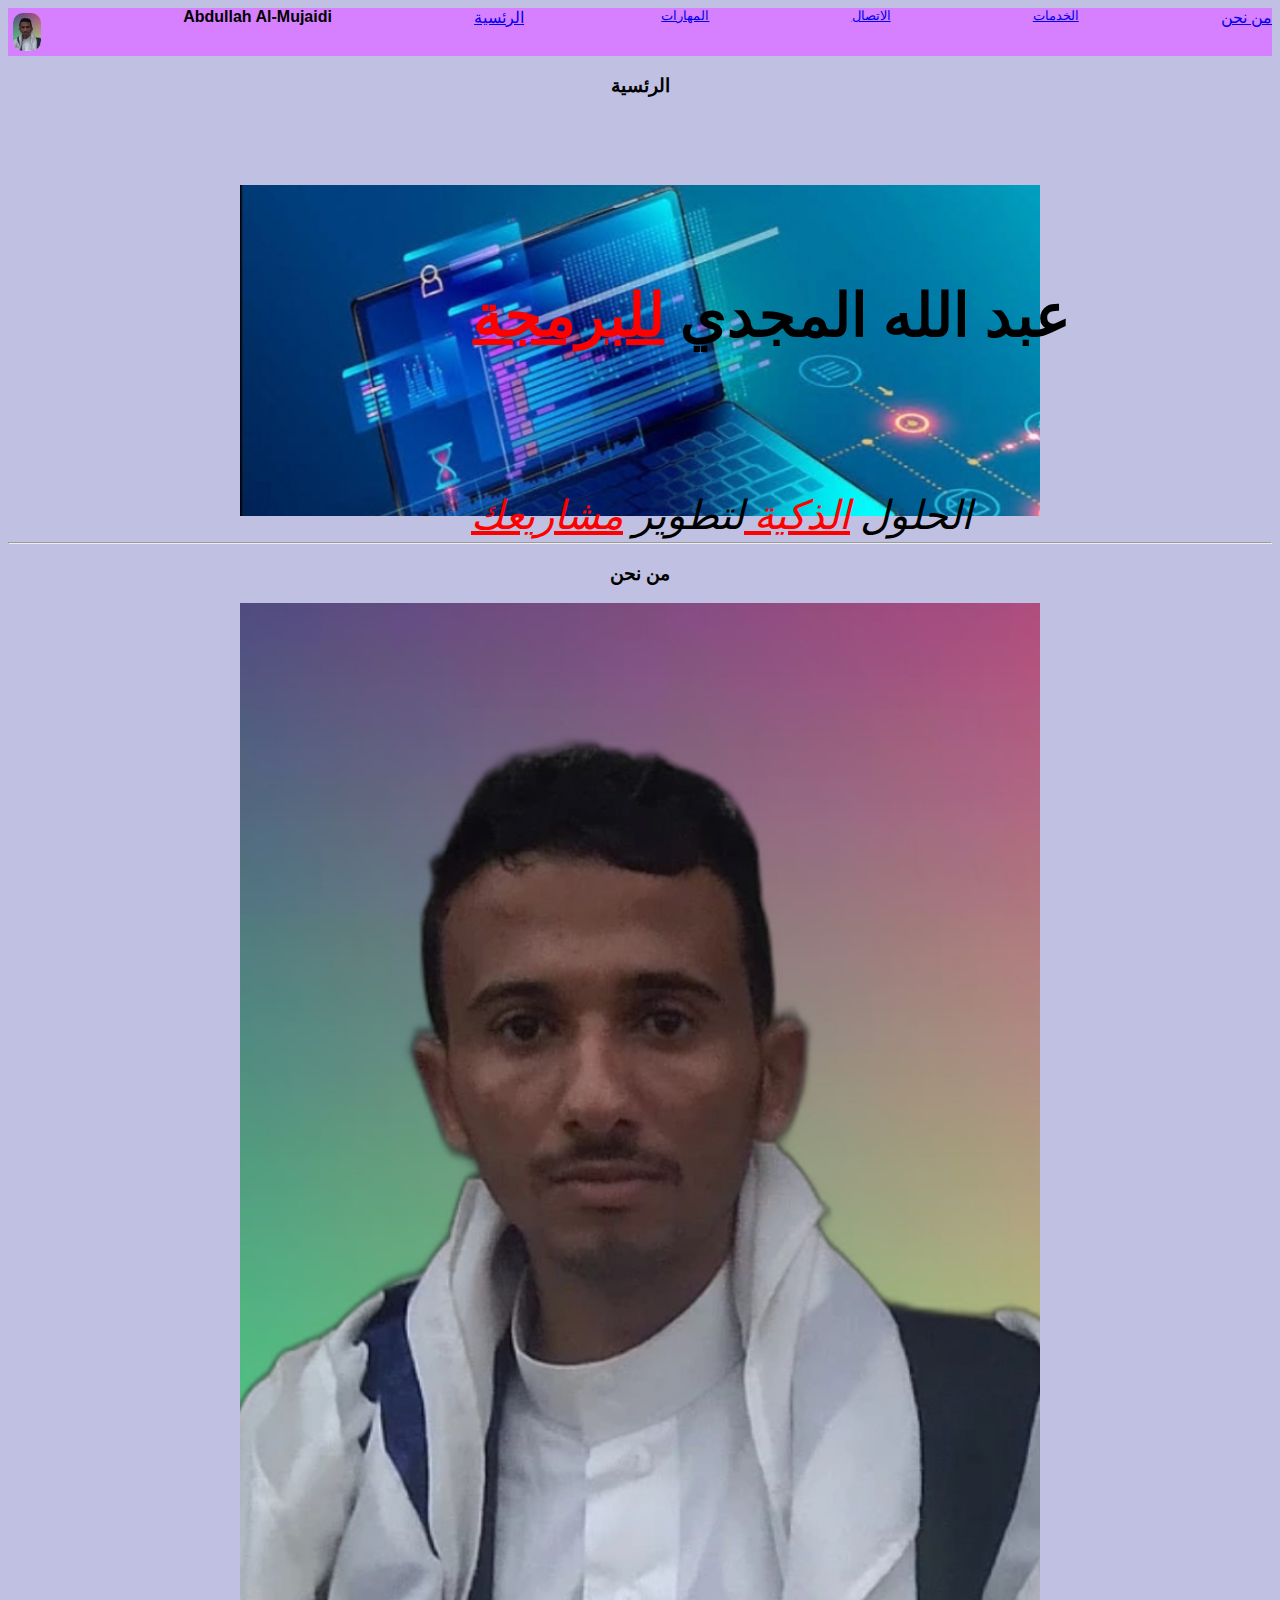
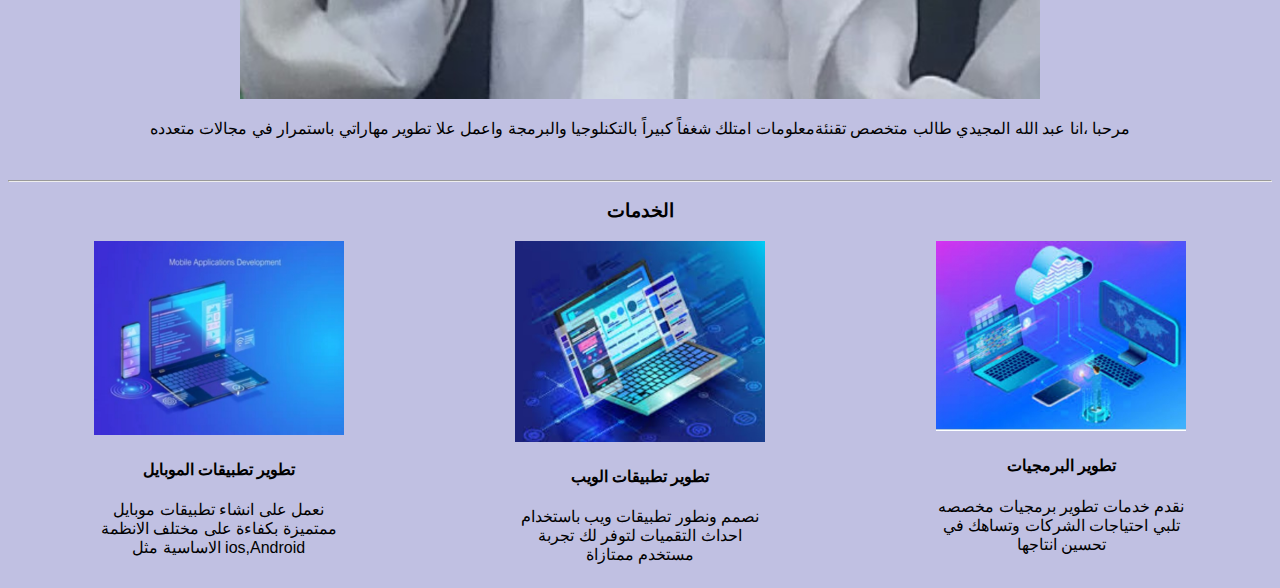
<file: index.html>
<!DOCTYPE html>
<html lang="en">
<head>
    <meta charset="UTF-8">
    <meta name="viewport" content="width=device-width, initial-scale=1.0">
    <title>Document</title>
    <link rel="stylesheet" href="home.css">
</head>
<body>
    
   <header> 
    
    <img src="images/pro.jpg" width="28" id="pro">
    <strong id="name">Abdullah Al-Mujaidi</strong>

<a href="#home" class ="home">الرئسية</a>
<a href="skiles.html" id="skiles">المهارات</a>
<a href="comm.html" id="communction">الاتصال</a>
<a href="#services" id="servise">الخدمات </a>
<a href="#we"> من نحن</a>


   </header>
   <h3>الرئسية</h3> 
   <section id="home">
  


<!-- <img src="images/home.jpg" alt="" width="90%"> -->
<h2 >عبد الله المجدي <u> للبرمجة</u></h2>
<i>الحلول <u> الذكية </u> لتطوير <u> مشاريعك</u> </i>
</section>
<br>
<hr>
<section id="we">
    <h3>من نحن</h3>
    <img src="images/pro.jpg" alt="" width="90%" >
    <p>مرحبا ،انا عبد الله المجيدي طالب متخصص تقنئةمعلومات 
        امتلك شغفاً كبيراً بالتكنلوجيا والبرمجة واعمل علا تطوير مهاراتي باستمرار في مجالات متعدده
    </p>
</section>
<br>
<hr>
<section id="services">
<h3>الخدمات</h3>
<div class="img_container">
    <div >
        <img src="images/mobile.jpg" alt="" width="250">
        <h4>تطوير تطبيقات الموبايل</h4>
        <p id="desc">نعمل على انشاء تطبيقات موبايل ممتميزة بكفاءة على مختلف الانظمة الاساسية مثل ios,Android</p>
    </div>
    <div >
        <img src="images/web.jpg" alt="" width="250">
        <h4>تطوير تطبيقات الويب</h4>
        <p id="desc">نصمم ونطور تطبيقات ويب باستخدام احداث التقميات لتوفر لك تجربة مستخدم ممتازاة</p>
    </div>
    
    <div >
        <img src="images/program.jpg" alt="" width="250">
        <h4>تطوير البرمجيات </h4>
        <p id="desc">نقدم خدمات تطوير برمجيات مخصصه تلبي احتياجات الشركات وتساهك في تحسين انتاجها</p>
    </div>
</div>


</section>

</body>
</html>
</file>
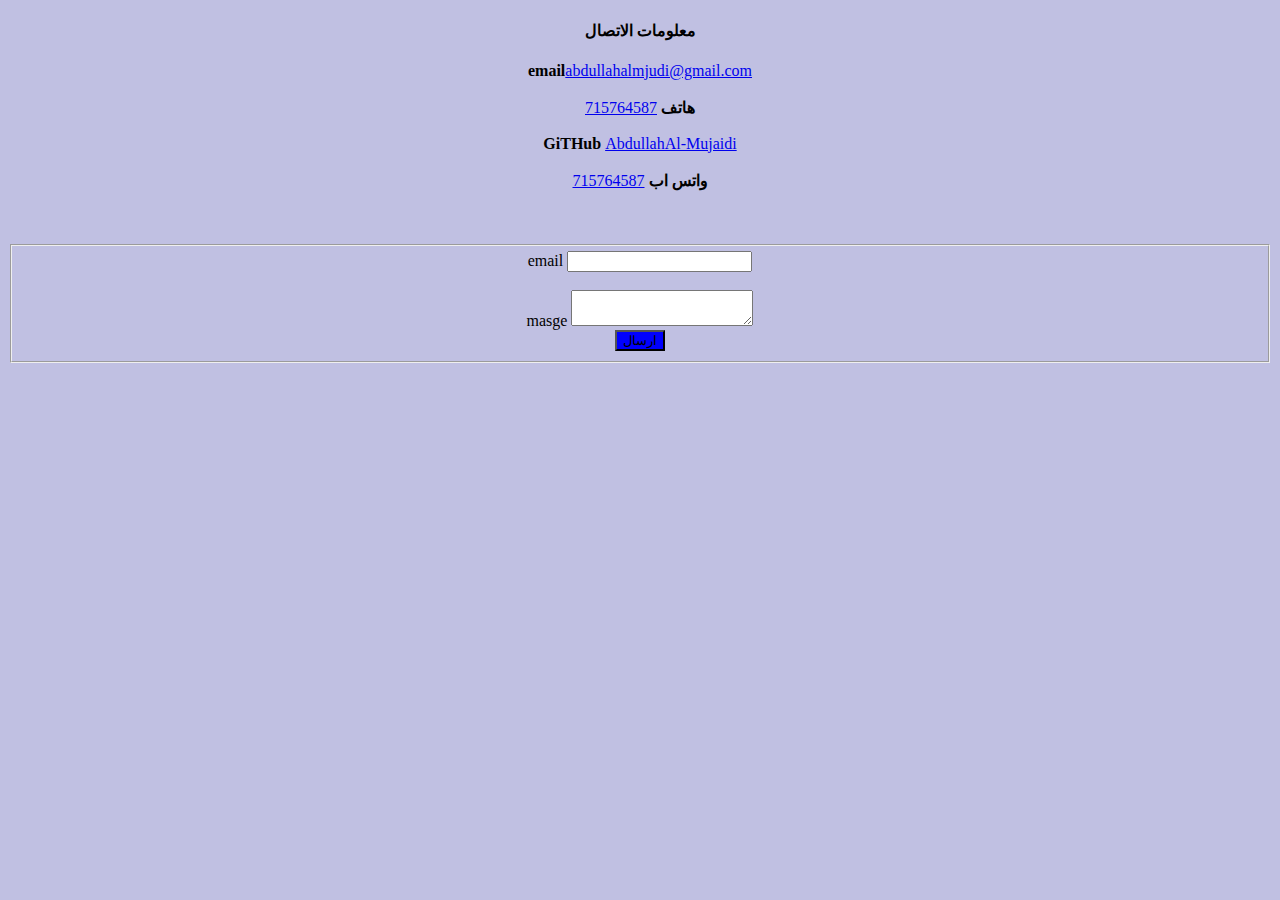
<file: comm.html>
<!DOCTYPE html>
<html lang="en">
<head>
    <meta charset="UTF-8">
    <meta name="viewport" content="width=device-width, initial-scale=1.0">
    <title>Document</title>
    <link rel="stylesheet" href="comm.css">
</head>
<body >
  <h4>معلومات الاتصال </h4> 
  <strong>email</strong><a href="mailto:abdullahalmjudi@gmail.com">abdullahalmjudi@gmail.com</a> 
  <br>
  <br>
  <strong>هاتف   </strong><a href="tel:715764587"target="_blank"> 715764587</a>
    <br>
    <br>
    <strong>  GiTHub </strong><a href="https//github.com/AbdullahAl-Mujaidi"target="_blank">AbdullahAl-Mujaidi</a>
        <br>
        <br>
        <strong>واتس اب   </strong><a href="//wa.me/967715764587"target="_blank"> 715764587</a>
 <br>
 <br>
 <br>
 <br>
 <fieldset>
<form action="">
  <label for="email">email</label>
  <input type="email" id="email">
  <br>
  <br>
  <label for="masge">masge</label>
  <textarea name="masge"  id="masge"></textarea>
  <br>
  <input type="submit" value="ارسال" id="submit">
</form>
</fieldset>
</body>
</html>
</file>
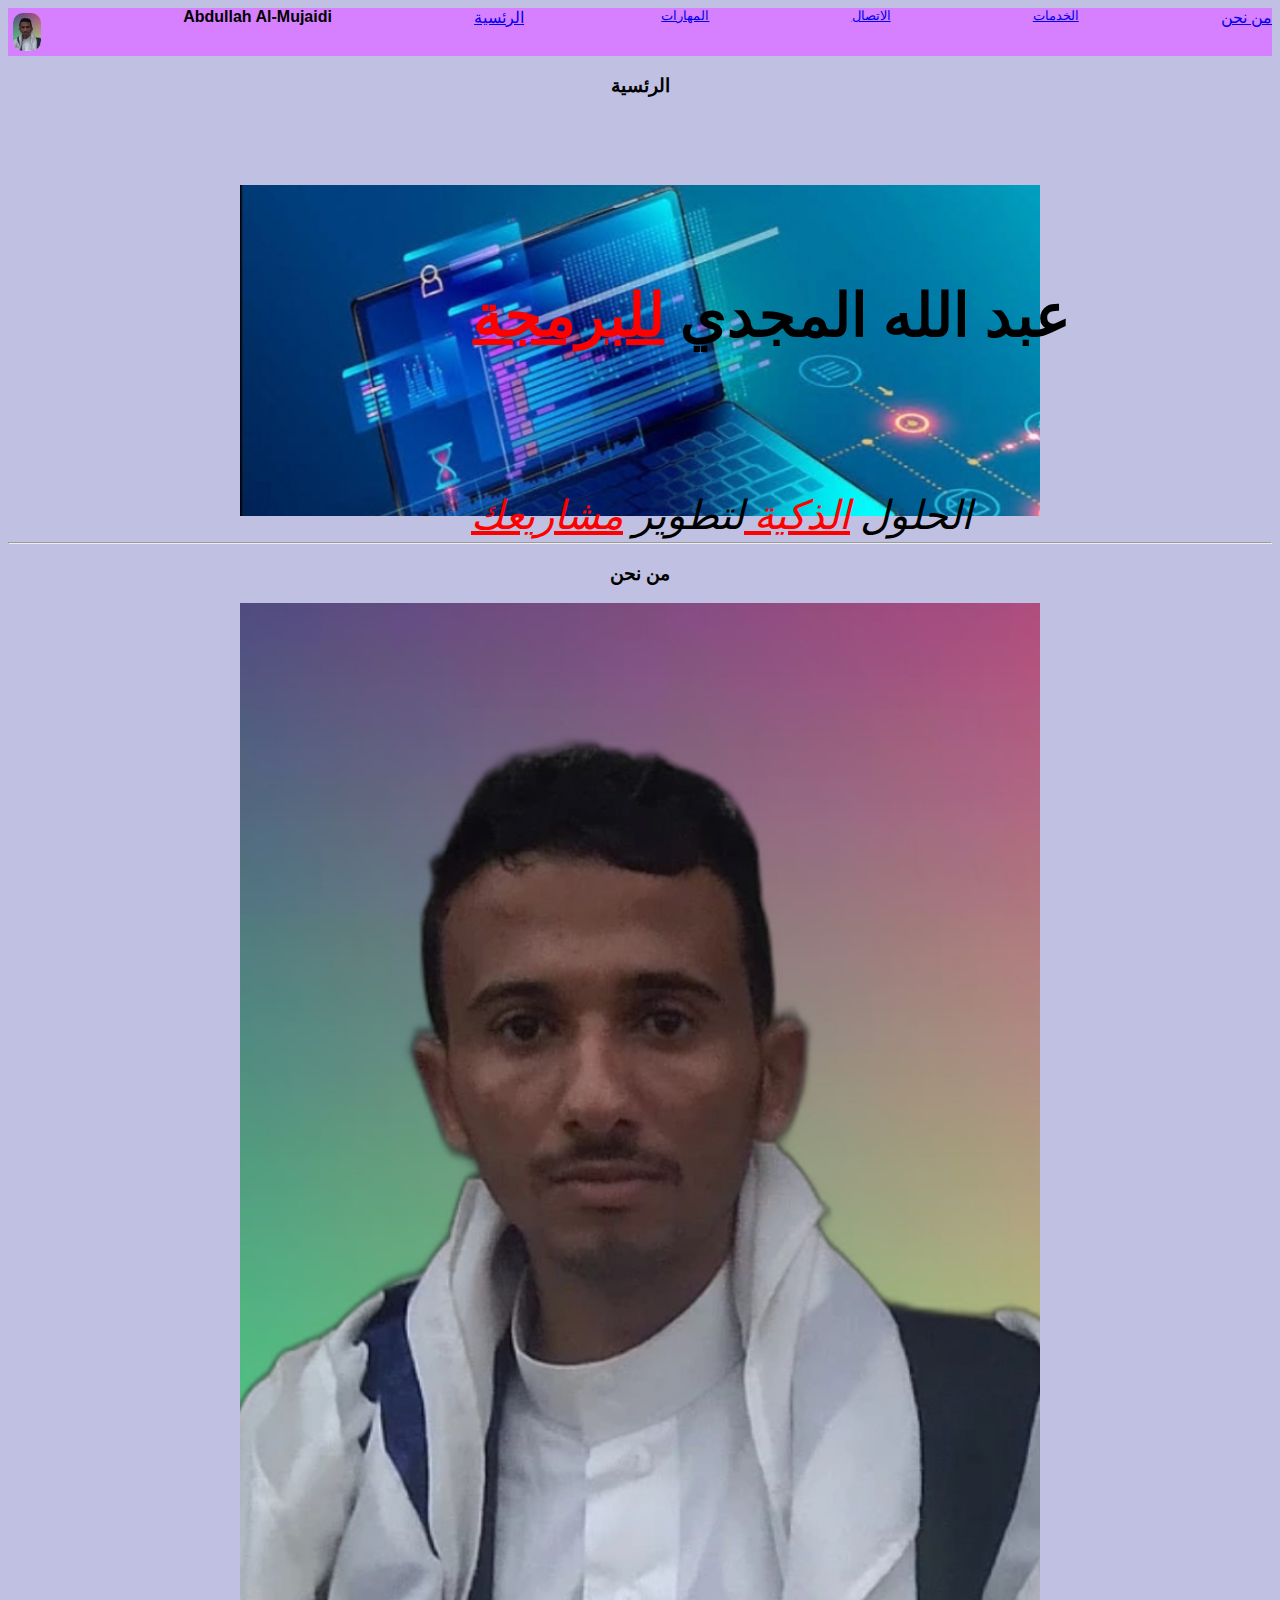
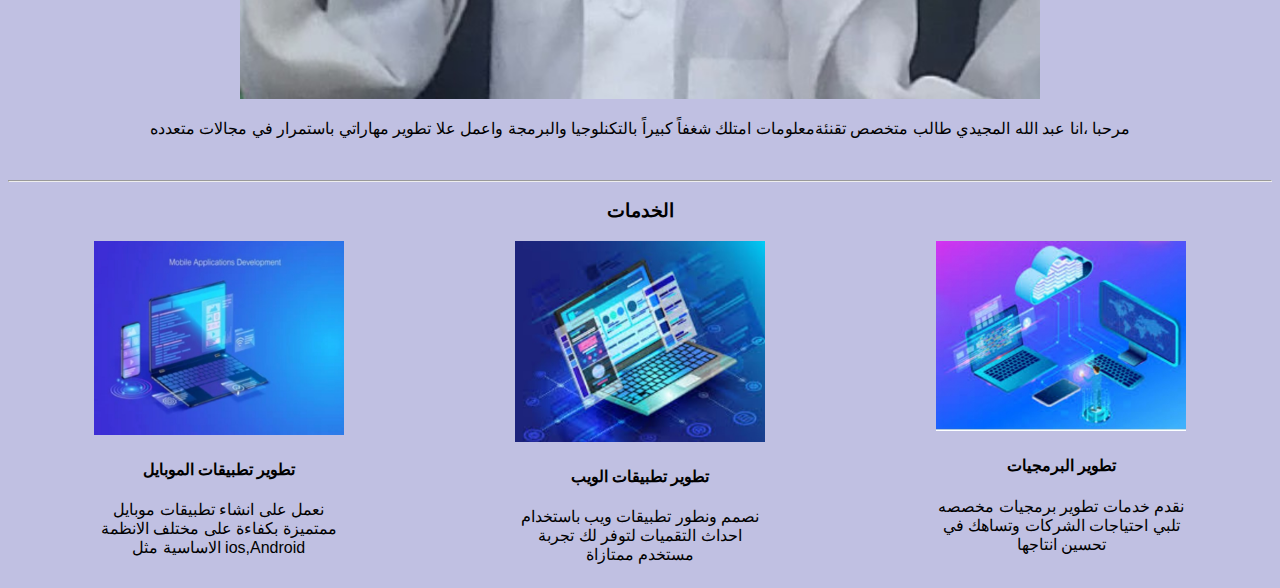
<file: home1.html>
<!DOCTYPE html>
<html lang="en">
<head>
    <meta charset="UTF-8">
    <meta name="viewport" content="width=device-width, initial-scale=1.0">
    <title>Document</title>
    <link rel="stylesheet" href="home.css">
</head>
<body>
    
   <header> 
    
    <img src="images/pro.jpg" width="28" id="pro">
    <strong id="name">Abdullah Al-Mujaidi</strong>

<a href="#home" class ="home">الرئسية</a>
<a href="skiles.html" id="skiles">المهارات</a>
<a href="comm.html" id="communction">الاتصال</a>
<a href="#services" id="servise">الخدمات </a>
<a href="#we"> من نحن</a>


   </header>
   <h3>الرئسية</h3> 
   <section id="home">
  


<!-- <img src="images/home.jpg" alt="" width="90%"> -->
<h2 >عبد الله المجدي <u> للبرمجة</u></h2>
<i>الحلول <u> الذكية </u> لتطوير <u> مشاريعك</u> </i>
</section>
<br>
<hr>
<section id="we">
    <h3>من نحن</h3>
    <img src="images/pro.jpg" alt="" width="90%" >
    <p>مرحبا ،انا عبد الله المجيدي طالب متخصص تقنئةمعلومات 
        امتلك شغفاً كبيراً بالتكنلوجيا والبرمجة واعمل علا تطوير مهاراتي باستمرار في مجالات متعدده
    </p>
</section>
<br>
<hr>
<section id="services">
<h3>الخدمات</h3>
<div class="img_container">
    <div >
        <img src="images/mobile.jpg" alt="" width="250">
        <h4>تطوير تطبيقات الموبايل</h4>
        <p id="desc">نعمل على انشاء تطبيقات موبايل ممتميزة بكفاءة على مختلف الانظمة الاساسية مثل ios,Android</p>
    </div>
    <div >
        <img src="images/web.jpg" alt="" width="250">
        <h4>تطوير تطبيقات الويب</h4>
        <p id="desc">نصمم ونطور تطبيقات ويب باستخدام احداث التقميات لتوفر لك تجربة مستخدم ممتازاة</p>
    </div>
    
    <div >
        <img src="images/program.jpg" alt="" width="250">
        <h4>تطوير البرمجيات </h4>
        <p id="desc">نقدم خدمات تطوير برمجيات مخصصه تلبي احتياجات الشركات وتساهك في تحسين انتاجها</p>
    </div>
</div>


</section>

</body>
</html>
</file>
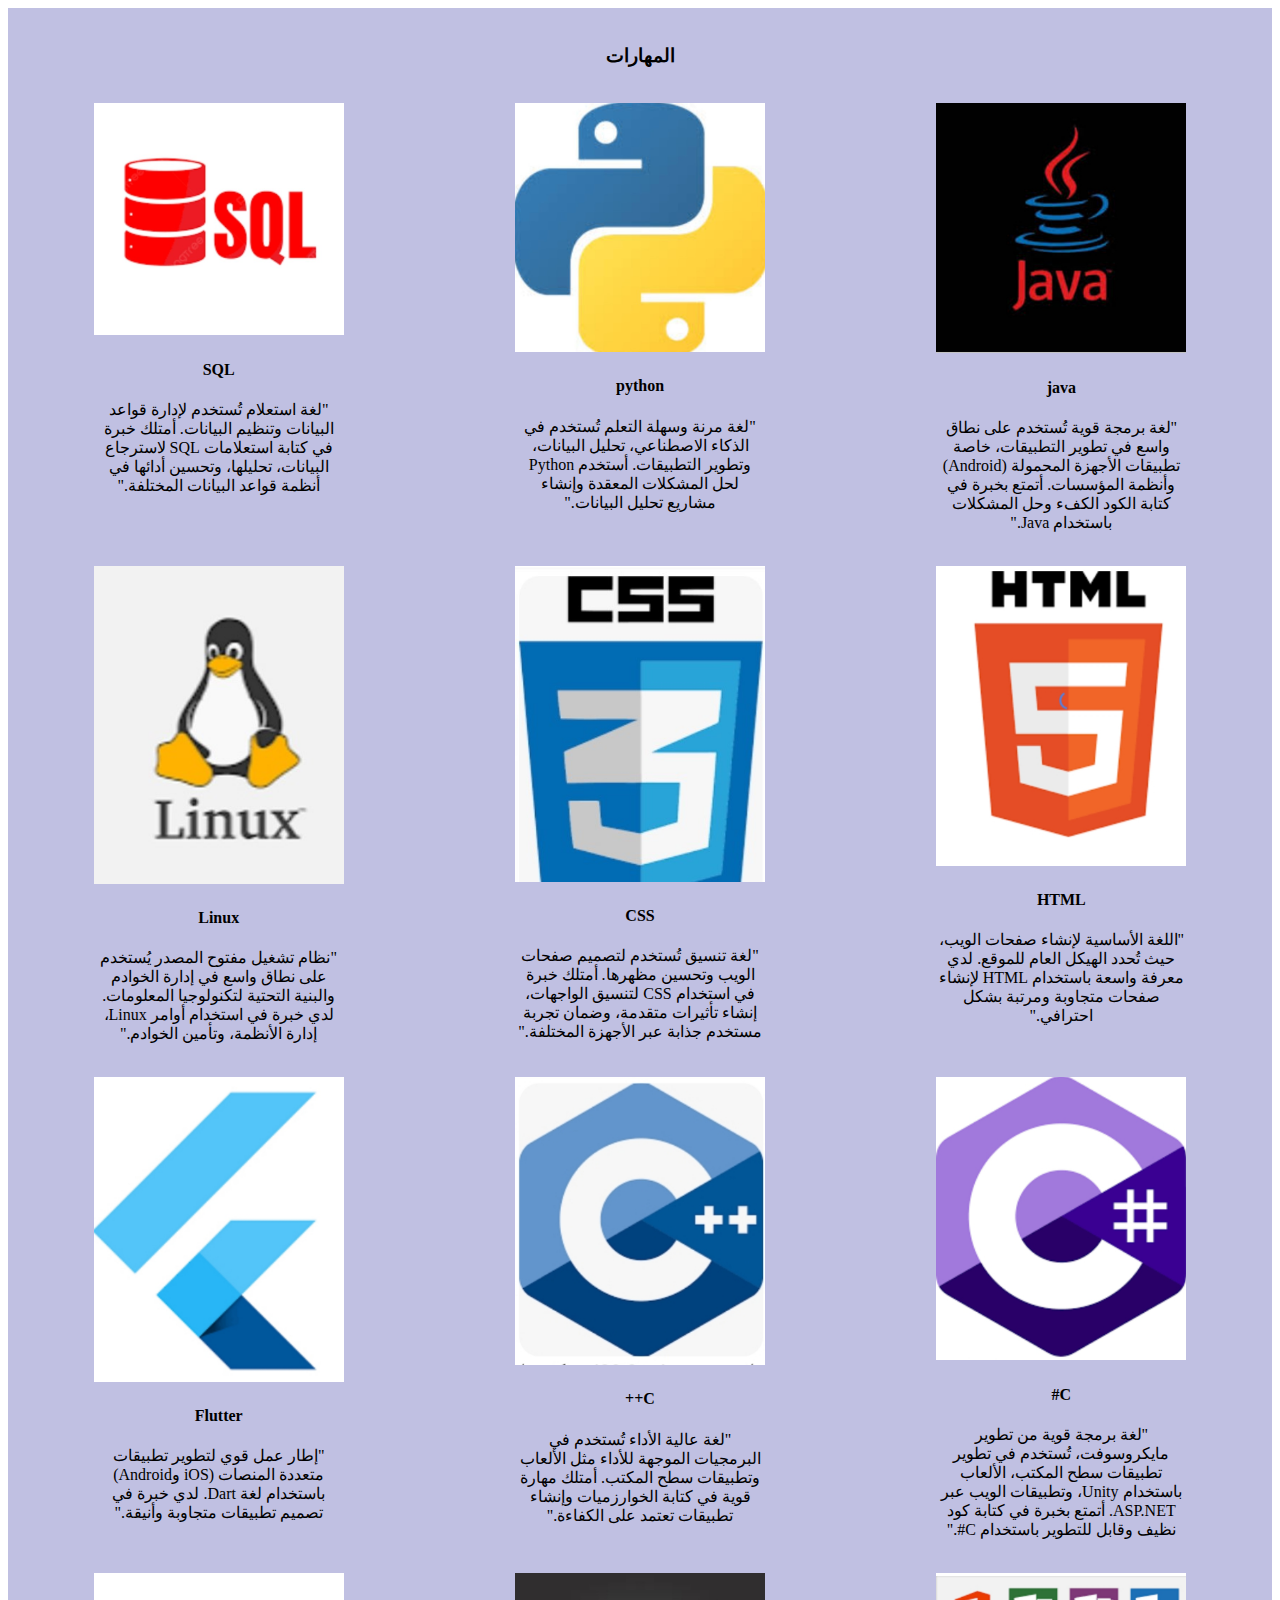
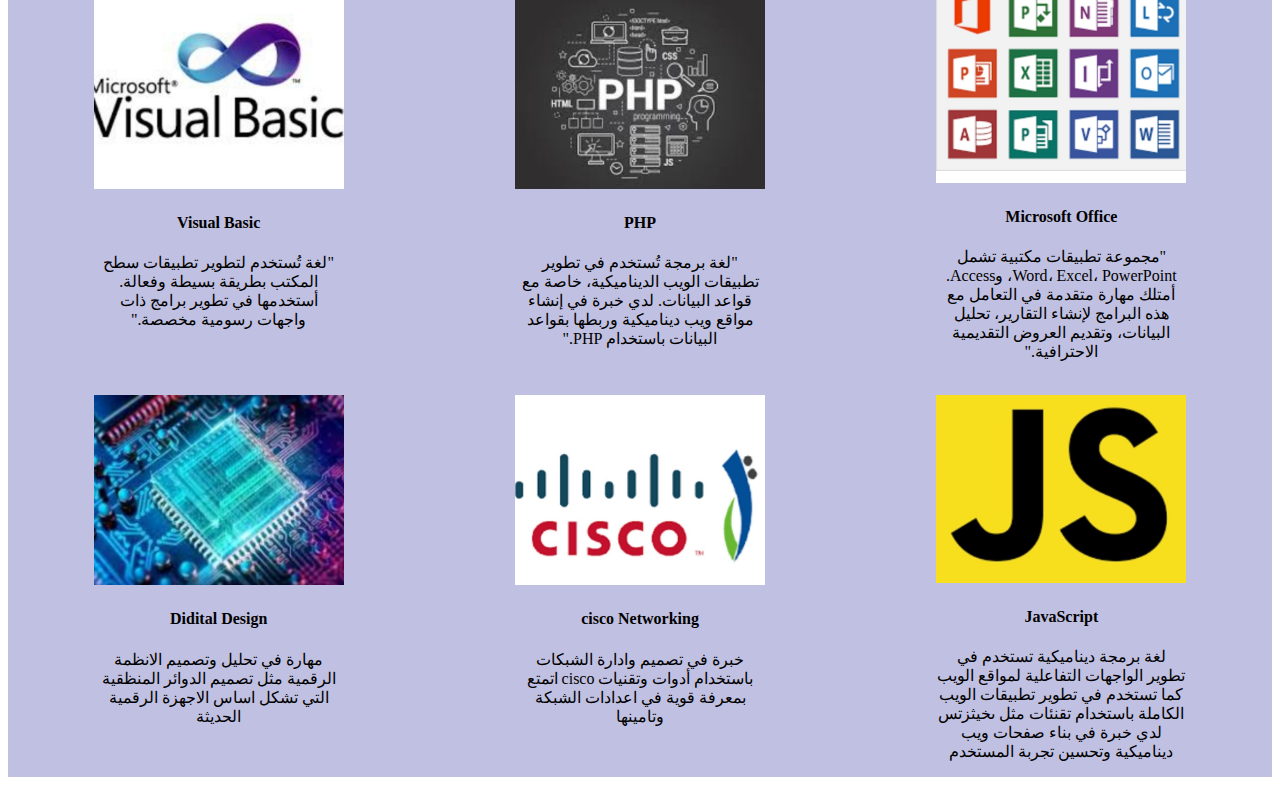
<file: skiles.html>
<!DOCTYPE html>
<html lang="en" dec="rtl">
<head>
    <meta charset="UTF-8">
    <meta name="viewport" content="width=device-width, initial-scale=1.0">
    <title>Document</title>
    <link rel="stylesheet" href="skiles.css">
</head>
<body>
    <section class="home">
        <br>
        <h3>المهارات</h3>
        <br>
        <div class="img_container">
            <div >
                <img src="images/java.jpg" alt="" width="250">
                <h4>java  </h4>
                <p id="desc">"لغة برمجة قوية تُستخدم على نطاق واسع في تطوير التطبيقات، خاصة تطبيقات الأجهزة المحمولة (Android) وأنظمة المؤسسات. أتمتع بخبرة في كتابة الكود الكفء وحل المشكلات باستخدام Java."</p>
            </div>
            <div >
                <img src="images/python.jpg" alt="" width="250">
                <h4>python  </h4>
                <p id="desc"> "لغة مرنة وسهلة التعلم تُستخدم في الذكاء الاصطناعي، تحليل البيانات، وتطوير التطبيقات. أستخدم Python لحل المشكلات المعقدة وإنشاء مشاريع تحليل البيانات."</p>
            </div>
            
            <div >
                <img src="images/sql.jpg" alt="" width="250">
                <h4>SQL  </h4>
                <p id="desc">"لغة استعلام تُستخدم لإدارة قواعد البيانات وتنظيم البيانات. أمتلك خبرة في كتابة استعلامات SQL لاسترجاع البيانات، تحليلها، وتحسين أدائها في أنظمة قواعد البيانات المختلفة."</p>
            </div>
        </div>
        <br>
        <div class="img_container">
            <div >
                <img src="images/html.jpg" alt="" width="250">
                <h4> HTML</h4>
                <p id="desc">"اللغة الأساسية لإنشاء صفحات الويب، حيث تُحدد الهيكل العام للموقع. لدي معرفة واسعة باستخدام HTML لإنشاء صفحات متجاوبة ومرتبة بشكل احترافي."</p>
            </div>
            <div >
                <img src="images/css.jpg" alt="" width="250">
                <h4>CSS</h4>
                <p id="desc">"لغة تنسيق تُستخدم لتصميم صفحات الويب وتحسين مظهرها. أمتلك خبرة في استخدام CSS لتنسيق الواجهات، إنشاء تأثيرات متقدمة، وضمان تجربة مستخدم جذابة عبر الأجهزة المختلفة."</p>
            </div>
            
            <div >
                <img src="images/linux.jpg" alt="" width="250">
                <h4>Linux  </h4>
                <p id="desc">"نظام تشغيل مفتوح المصدر يُستخدم على نطاق واسع في إدارة الخوادم والبنية التحتية لتكنولوجيا المعلومات. لدي خبرة في استخدام أوامر Linux، إدارة الأنظمة، وتأمين الخوادم."</p>
            </div>
        </div>  
        <br>
        <div class="img_container">
            <div >
                <img src="images/c.jpg" alt="" width="250">
                <h4>C#</h4>
                <p id="desc">"لغة برمجة قوية من تطوير مايكروسوفت، تُستخدم في تطوير تطبيقات سطح المكتب، الألعاب باستخدام Unity، وتطبيقات الويب عبر ASP.NET. أتمتع بخبرة في كتابة كود نظيف وقابل للتطوير باستخدام C#."</p>
            </div>
            <div >
                <img src="images/c++.jpg" alt="" width="250">
                <h4>C++</h4>
                <p id="desc">"لغة عالية الأداء تُستخدم في البرمجيات الموجهة للأداء مثل الألعاب وتطبيقات سطح المكتب. أمتلك مهارة قوية في كتابة الخوارزميات وإنشاء تطبيقات تعتمد على الكفاءة."</p>
            </div>
            
            <div >
                <img src="images/flutter.jpg" alt="" width="250">
                <h4> Flutter </h4>
                <p id="desc">"إطار عمل قوي لتطوير تطبيقات متعددة المنصات (iOS وAndroid) باستخدام لغة Dart. لدي خبرة في تصميم تطبيقات متجاوبة وأنيقة."

                </p>
            </div>
        </div>  
        <br>
        <div class="img_container">
            <div >
                <img src="images/office.jpg" alt="" width="250">
                <h4>Microsoft Office</h4>
                <p id="desc"> "مجموعة تطبيقات مكتبية تشمل Word، Excel، PowerPoint، وAccess. أمتلك مهارة متقدمة في التعامل مع هذه البرامج لإنشاء التقارير، تحليل البيانات، وتقديم العروض التقديمية الاحترافية." </p>
            </div>
            <div >
                <img src="images/php.jpg" alt="" width="250">
                <h4> PHP   </h4>
                <p id="desc">

                    "لغة برمجة تُستخدم في تطوير تطبيقات الويب الديناميكية، خاصة مع قواعد البيانات. لدي خبرة في إنشاء مواقع ويب ديناميكية وربطها بقواعد البيانات باستخدام PHP."


                </p>
            </div>
            
            <div >
                <img src="images/visal basic.jpg" alt="" width="250">
                <h4> Visual Basic
                     </h4>
                <p id="desc"> "لغة تُستخدم لتطوير تطبيقات سطح المكتب بطريقة بسيطة وفعالة. أستخدمها في تطوير برامج ذات واجهات رسومية مخصصة."</p>
            </div>
        </div>  
        
       
        <br>
        <div class="img_container">
            <div >
                
                <img src="images/js.jpg" alt="" width="250">
                <h4>JavaScript</h4>
                <p id="desc"> لغة برمجة ديناميكية تستخدم في تطوير الواجهات التفاعلية لمواقع الويب كما تستخدم في تطوير تطبيقات الويب الكاملة باستخدام تقنئات مثل ىخيثزتس لدي خبرة في بناء صفحات ويب ديناميكية وتحسين تجربة المستخدم </p>
            </div>
            <div >
            
                
                <img src="images/cisco.jpg" alt="" width="250" height="190">
                <h4> cisco Networking   </h4>
                <p id="desc">
خبرة في تصميم وادارة الشبكات باستخدام أدوات وتقنيات cisco اتمتع بمعرفة قوية في اعدادات الشبكة وتامينها

                </p>
            </div>
            
            <div >
                <img src="images/logic.jpg" alt="" width="250">
                <h4> Didital Design 
                     </h4>
                <p id="desc">مهارة في تحليل وتصميم الانظمة الرقمية مثل تصميم الدوائر المنظقية التي تشكل اساس الاجهزة الرقمية الحديثة</p>
            </div>
        </div>  
    </section> 
        </section> 
</body>
</html>
</file>
<file: home.css>
body{
    background-color: rgb(192, 192, 226);
background-repeat: no-repeat;
text-align: center;
}
#home{

    width: auto;
    height: 400px;
    background-image: url(images/home.jpg);
    background-size:800px ;
    background-repeat:no-repeat ;
    background-position:center ;
    background-attachment:fixed ;
    display: grid;
    grid-template-rows: auto 0PX;
    justify-content: flex-end;
    align-items: center;
     & h2{
        margin-right: 200px;
        font-size: 60px;
    }
    & i{
        margin-right: 300px;
        font-size: 40px;
    }
}
#we img{
    width: 800px;
}
header{
    
    display:flex;
    justify-content: space-between;
    background-color: rgb(214, 127, 255);
 height: 20;
 
    }
    #pro{
        padding: 5px;
    border-radius: 15px;
      
    }
    header #home,#skiles,#communction,#servise{
        font-size: 13px;
        text-align: center;
        margin-right: 5px;
        align-items: center; 
    }
    #name{
    
        margin-right: 5px;
        font-weight: bold;
        font-family: 'Gill Sans', 'Gill Sans MT', Calibri, 'Trebuchet MS', sans-serif;
    }
    #home,#we,#services{
        width: auto;
        align-items: center;
   text-align: center;
    }
   u {color: red;
    font-family:'Times New Roman', Times, serif
}
#desc{
    width: 250px;
}
p{

    font-family:'Segoe UI', Tahoma, Geneva, Verdana, sans-serif;}
    .web{
        margin-right: 30px;
    }
    .img_container{

        display:flex;
        justify-content: space-around;
        flex-wrap: wrap;
        text-align: center;
    }
    @media(max-width:950px){
#home{
    background-size:500px ;
  
    & h2{
        margin-right: 150px;
        font-size: 30px;
    }
    & i{
        margin-right: 100px;
        font-size: 20px;
    }
}
#we img{
    width: 90%;
}

    }
</file>
<file: comm.css>
body{
    text-align: center;
    background-color: rgb(192, 192, 226);
}
#submit{
    background-color: blue;
}
</file>
<file: skiles.css>
.img_container{

    display:flex;
    justify-content: space-around;
    flex-wrap: wrap;
    text-align: center;
}
#desc{
    width: 250px;
}
section{
direction:rtl ;
    background-color: rgb(192, 192, 226);
    text-align: center;
}
</file>
